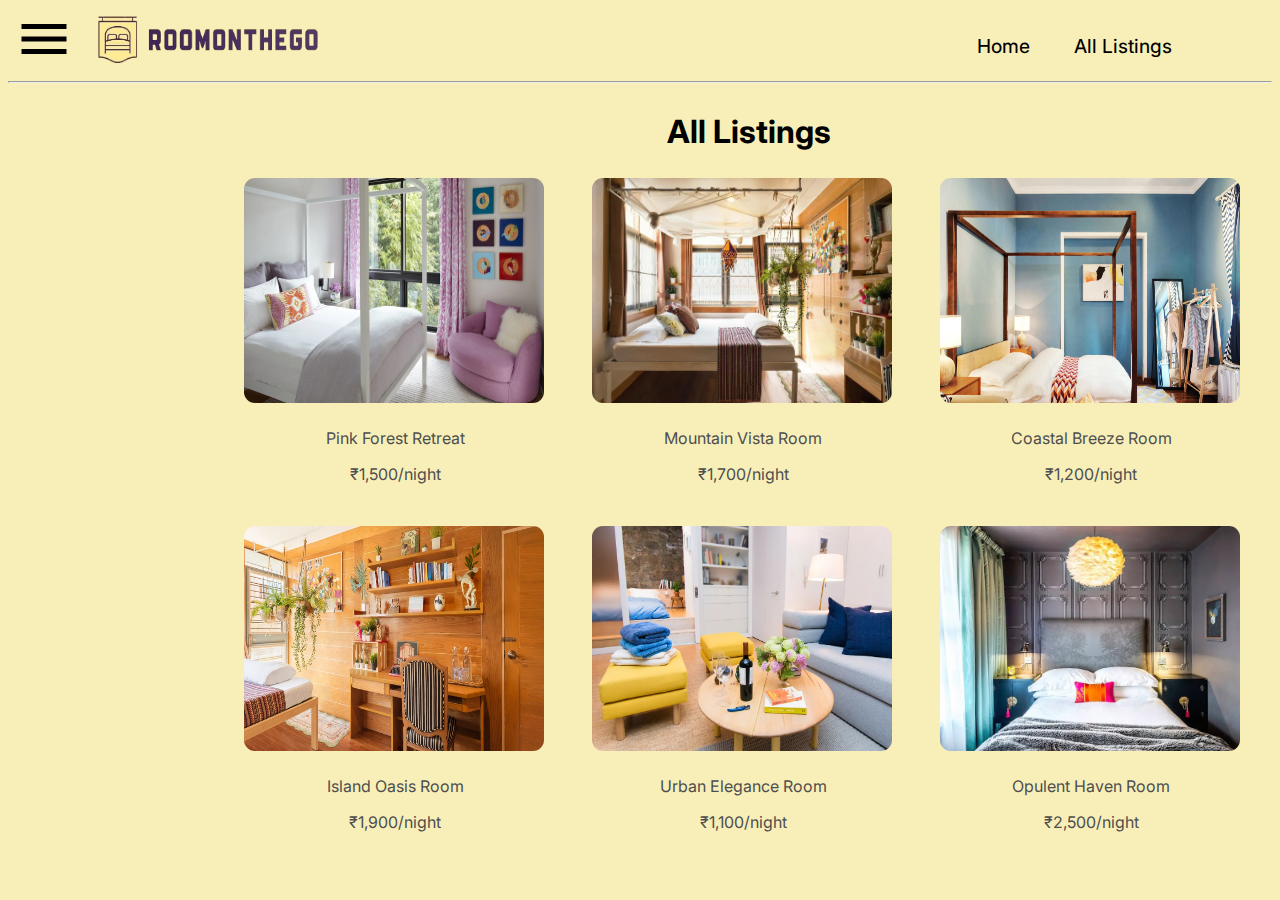
<file: listings.html>
<!DOCTYPE html>
<html lang="en">

<head>
  <meta charset="UTF-8" />
  <meta name="viewport" content="width=device-width, initial-scale=1.0" />
  <title>RoomOnTheGo</title>
  <link rel="stylesheet" href="styles.css" />
  <link rel="stylesheet"
    href="https://fonts.googleapis.com/css2?family=Material+Symbols+Outlined:opsz,wght,FILL,GRAD@20..48,100..700,0..1,-50..200" />
</head>

<body>
  <div class="main">
    <div class="main-page">
      <div class="nav">
        <div class="nav-links-container">
          <button onclick="toggleSidebar()" style="border: none; background-color: rgba(250, 237, 0, 0)">
            <span class="material-symbols-outlined" style="font-size: 60px">menu</span>
          </button>
          <img src="logo-3.png" alt="Logo" width="256" height="64" style="margin-right: 6px" />
          <!-- <h2 class="logo">Logo</h2> -->
          <nav class="navigation">
            <div class="navi-wrapper">
              <a href="index.html">Home</a>
              <a href="listings.html">All Listings</a>
            </div>
            <!-- <button class="btnLogin-popup">Login</button> -->
          </nav>
        </div>
      </div>
      <hr />
      <div class="content">
        <div class="sidebar closed">
          <div class="sidebar-content">
            <h3>Filter:</h3>
            <input type="text" />
            <button>
              <span class="material-symbols-outlined">search</span>
            </button>
            <!-- <p>Filter Deez nutsnadflkdsalfkhfdlkj</p> -->
          </div>
        </div>
        <div class="main-content">
          <h1 class="heading-1">All Listings</h1>
          <div class="listings-container">
            <div class="listing">
              <a href="room-1.html" class="listing-link">
                <img class="listing-image" src="room-1.webp" />
                <p class="listing-text">Pink Forest Retreat</p>
                <p class="listing-text">₹1,500/night</p>
              </a>
            </div>
            <div class="listing">
              <a href="room-2.html" class="listing-link">
                <img class="listing-image" src="room-2.webp" />
                <p class="listing-text">Mountain Vista Room</p>
                <p class="listing-text">₹1,700/night</p>
              </a>
            </div>
            <div class="listing">
              <a href="room-3.html" class="listing-link">
                <img class="listing-image" src="room-3.webp" />
                <p class="listing-text">Coastal Breeze Room</p>
                <p class="listing-text">₹1,200/night</p>
              </a>
            </div>
            <div class="listing">
              <a href="room-4.html" class="listing-link">
                <img class="listing-image" src="room-4.webp" />
                <p class="listing-text">Island Oasis Room</p>
                <p class="listing-text">₹1,900/night</p>
              </a>
            </div>
            <div class="listing">
              <a href="room-5.html" class="listing-link">
                <img class="listing-image" src="room-5.webp" />
                <p class="listing-text">Urban Elegance Room</p>
                <p class="listing-text">₹1,100/night</p>
              </a>
            </div>
            <div class="listing">
              <a href="room-6.html" class="listing-link">
                <img class="listing-image" src="room-6.webp" />
                <p class="listing-text">Opulent Haven Room</p>
                <p class="listing-text">₹2,500/night</p>
              </a>
            </div>
          </div>
        </div>
      </div>
    </div>
  </div>

  <script>
    function toggleSidebar() {
      const sidebar = document.querySelector(".sidebar");
      sidebar.classList.toggle("closed");
    }
  </script>
</body>

</html>
</file>
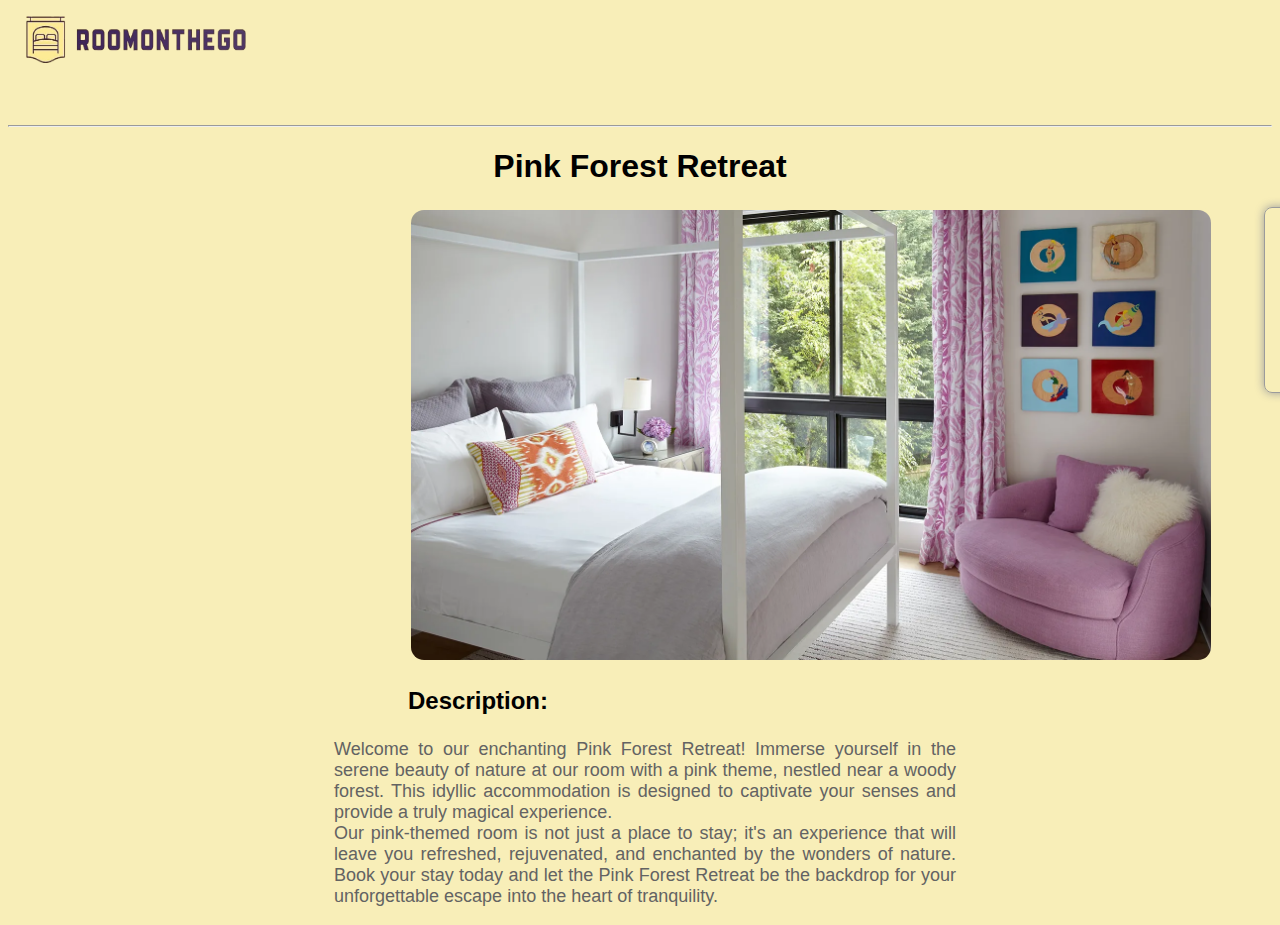
<file: room-1.html>
<!DOCTYPE html>
<html lang="en">

<head>
  <meta charset="UTF-8" />
  <meta name="viewport" content="width=device-width, initial-scale=1.0" />
  <title>RoomOnTheGo</title>
  <link rel="stylesheet" href="room.css" />
  <link rel="stylesheet"
    href="https://fonts.googleapis.com/css2?family=Material+Symbols+Outlined:opsz,wght,FILL,GRAD@20..48,100..700,0..1,-50..200" />
</head>

<body>
  <div class="main">
    <div class="nav">
      <img src="logo-3.png" alt="Logo" width="256" height="64" style="margin-right: 6px" />
      <div class="nav-links">
        <nav class="navigation">
          <div class="navi-wrapper">
            <a href="index.html">Home</a>
            <a href="listings.html">All Listings</a>
          </div>
          <!-- <button class="btnLogin-popup">Login</button> -->
        </nav>
      </div>
    </div>
    <hr />
    <div class="content">
      <h1>Pink Forest Retreat</h1>
      <div class="banner">
        <img src="room-1.webp" class="banner-image" />
        <div class="tmo">
          <div class="price-div">
            <h3>Price: </h3>
            <p class="price">₹1,500/night</p>
            <button class="book-button">Book Now</button>
          </div>
        </div>
      </div>
      <h3 class="description-text">Description:</h3>
      <p class="room-description">
        Welcome to our enchanting Pink Forest Retreat! Immerse yourself in the
        serene beauty of nature at our room with a pink theme, nestled near a
        woody forest. This idyllic accommodation is designed to captivate your
        senses and provide a truly magical experience.<br>Our pink-themed room is not just a
        place to stay; it's an experience that will leave you refreshed,
        rejuvenated, and enchanted by the wonders of nature. Book your stay
        today and let the Pink Forest Retreat be the backdrop for your
        unforgettable escape into the heart of tranquility.
      </p>
    </div>
  </div>
</body>

</html>
</file>
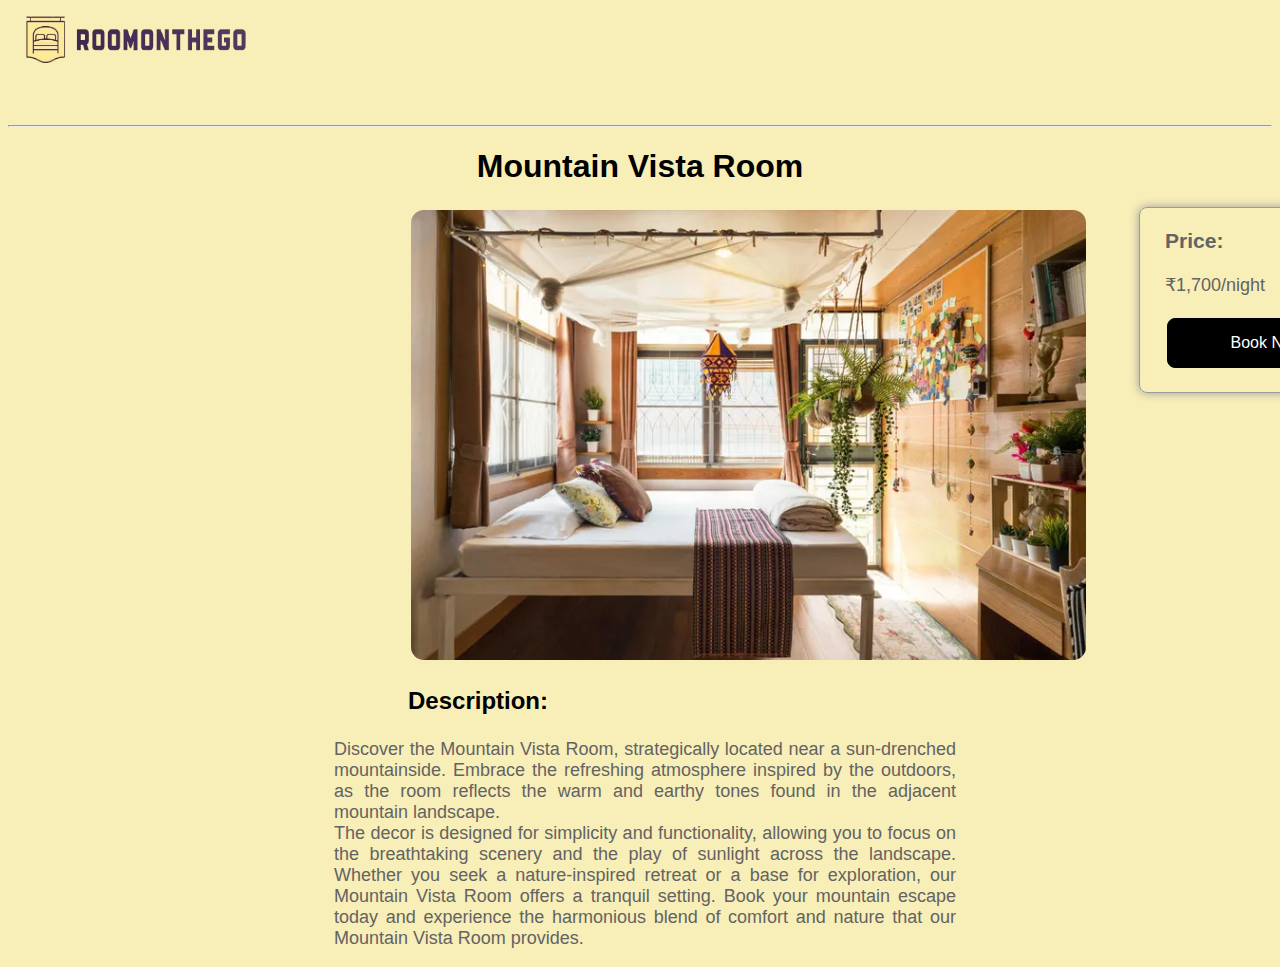
<file: room-2.html>
<!DOCTYPE html>
<html lang="en">

<head>
  <meta charset="UTF-8" />
  <meta name="viewport" content="width=device-width, initial-scale=1.0" />
  <title>RoomOnTheGo</title>
  <link rel="stylesheet" href="room.css" />
  <link rel="stylesheet"
    href="https://fonts.googleapis.com/css2?family=Material+Symbols+Outlined:opsz,wght,FILL,GRAD@20..48,100..700,0..1,-50..200" />
</head>

<body>
  <div class="main">
    <div class="nav">
      <img src="logo-3.png" alt="Logo" width="256" height="64" style="margin-right: 6px" />
      <div class="nav-links">
        <nav class="navigation">
          <div class="navi-wrapper">
            <a href="index.html">Home</a>
            <a href="listings.html">All Listings</a>
          </div>
          <!-- <button class="btnLogin-popup">Login</button> -->
        </nav>
      </div>
    </div>
    <hr />
    <div class="content">
      <h1>Mountain Vista Room</h1>
      <div class="banner">
        <img src="room-2.webp" class="banner-image" />
        <div class="tmo">
          <div class="price-div">
            <h3>Price: </h3>
            <p class="price">₹1,700/night</p>
            <button class="book-button">Book Now</button>
          </div>
        </div>
      </div>
      <h3 class="description-text">Description:</h3>
      <p class="room-description">
        Discover the Mountain Vista Room, strategically located near a
        sun-drenched mountainside. Embrace the refreshing atmosphere inspired
        by the outdoors, as the room reflects the warm and earthy tones found
        in the adjacent mountain landscape.<br> The decor is designed for
        simplicity and functionality, allowing you to focus on the
        breathtaking scenery and the play of sunlight across the landscape.
        Whether you seek a nature-inspired retreat or a base for exploration,
        our Mountain Vista Room offers a tranquil setting. Book your mountain escape today and experience
        the harmonious blend of comfort and nature that our Mountain Vista
        Room provides.
      </p>
    </div>
  </div>
</body>

</html>
</file>
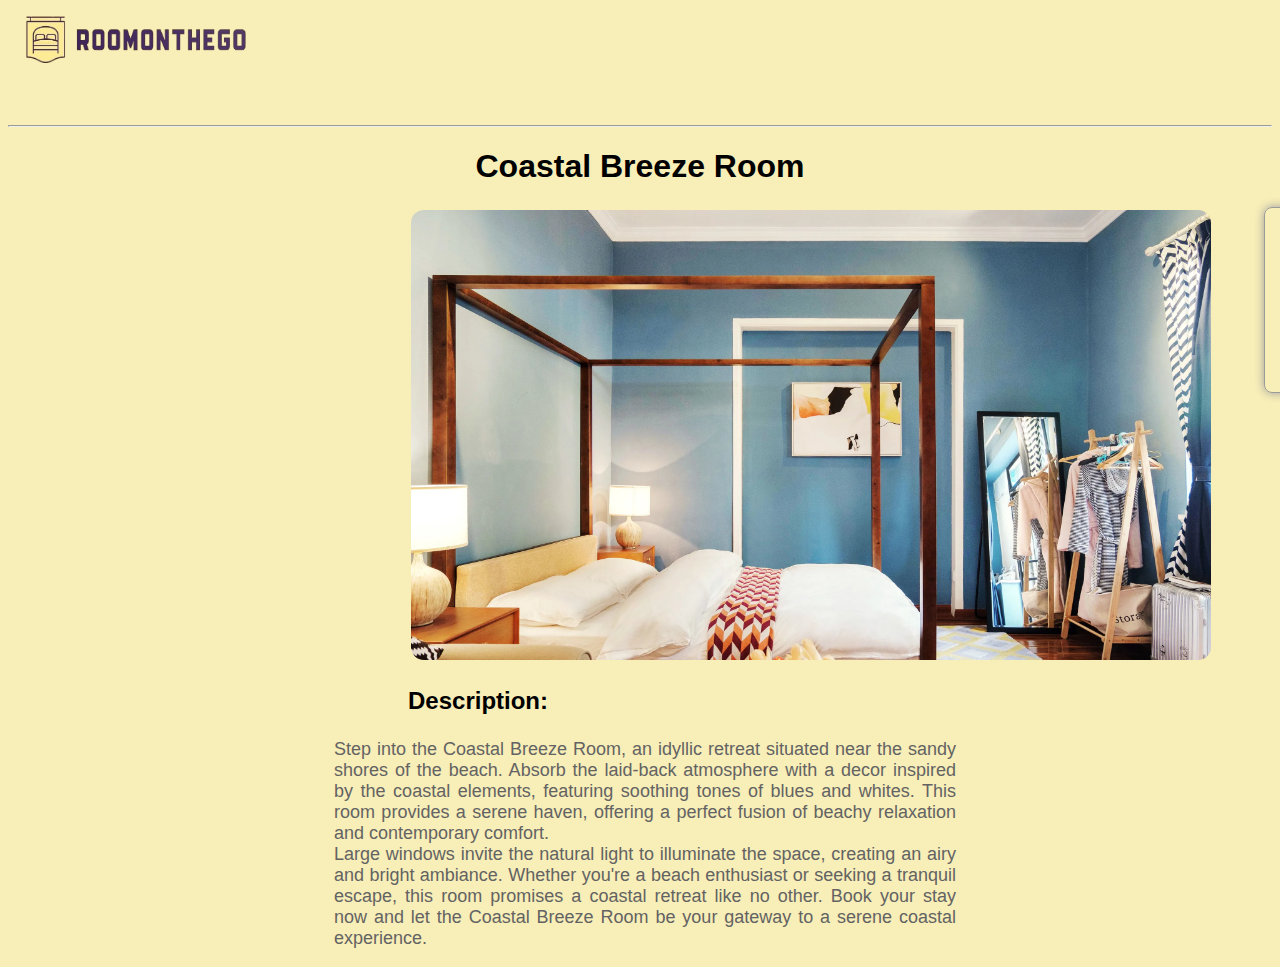
<file: room-3.html>
<!DOCTYPE html>
<html lang="en">

<head>
  <meta charset="UTF-8" />
  <meta name="viewport" content="width=device-width, initial-scale=1.0" />
  <title>RoomOnTheGo</title>
  <link rel="stylesheet" href="room.css" />
  <link rel="stylesheet"
    href="https://fonts.googleapis.com/css2?family=Material+Symbols+Outlined:opsz,wght,FILL,GRAD@20..48,100..700,0..1,-50..200" />
</head>

<body>
  <div class="main">
    <div class="nav">
      <img src="logo-3.png" alt="Logo" width="256" height="64" style="margin-right: 6px" />
      <div class="nav-links">
        <nav class="navigation">
          <div class="navi-wrapper">
            <a href="index.html">Home</a>
            <a href="listings.html">All Listings</a>
          </div>
          <!-- <button class="btnLogin-popup">Login</button> -->
        </nav>
      </div>
    </div>
    <hr />
    <div class="content">
      <h1>Coastal Breeze Room</h1>
      <div class="banner">
        <img src="room-3.webp" class="banner-image" />
        <div class="tmo">
          <div class="price-div">
            <h3>Price: </h3>
            <p class="price">₹1,200/night</p>
            <button class="book-button">Book Now</button>
          </div>
        </div>
      </div>
      <h3 class="description-text">Description:</h3>
      <p class="room-description">
        Step into the Coastal Breeze Room, an idyllic retreat situated near
        the sandy shores of the beach. Absorb the laid-back atmosphere with a
        decor inspired by the coastal elements, featuring soothing tones of
        blues and whites. This room provides a serene haven, offering a
        perfect fusion of beachy relaxation and contemporary comfort.<br> Large
        windows invite the natural light to illuminate the space, creating an
        airy and bright ambiance. Whether you're a beach enthusiast or
        seeking a tranquil escape, this room promises a coastal retreat like
        no other. Book your stay now and let the Coastal Breeze Room be your
        gateway to a serene coastal experience.
      </p>
    </div>
  </div>
</body>

</html>
</file>
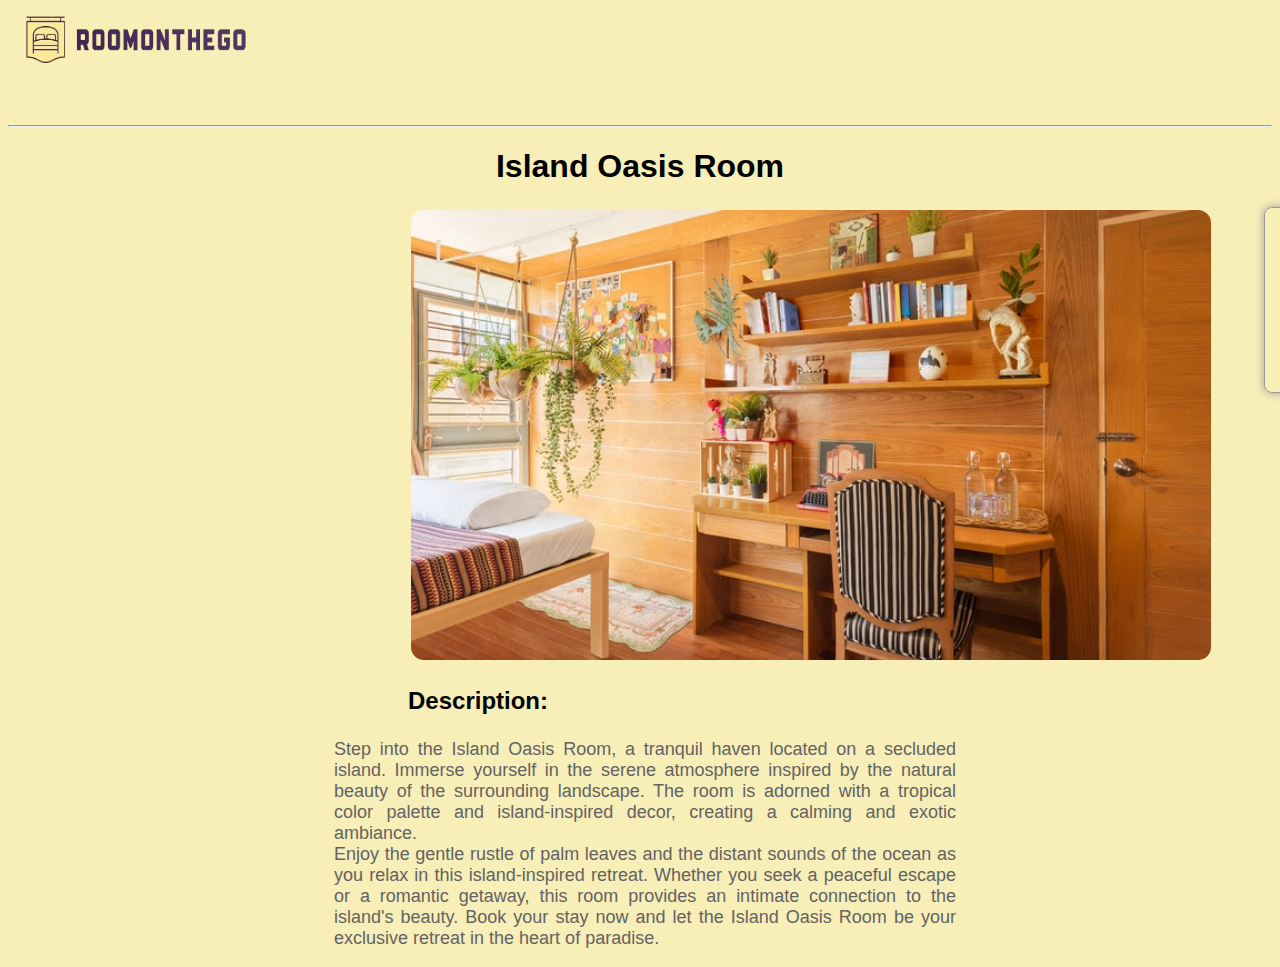
<file: room-4.html>
<!DOCTYPE html>
<html lang="en">

<head>
  <meta charset="UTF-8" />
  <meta name="viewport" content="width=device-width, initial-scale=1.0" />
  <title>RoomOnTheGo</title>
  <link rel="stylesheet" href="room.css" />
  <link rel="stylesheet"
    href="https://fonts.googleapis.com/css2?family=Material+Symbols+Outlined:opsz,wght,FILL,GRAD@20..48,100..700,0..1,-50..200" />
</head>

<body>
  <div class="main">
    <div class="nav">
      <img src="logo-3.png" alt="Logo" width="256" height="64" style="margin-right: 6px" />
      <div class="nav-links">
        <nav class="navigation">
          <div class="navi-wrapper">
            <a href="index.html">Home</a>
            <a href="listings.html">All Listings</a>
          </div>
          <!-- <button class="btnLogin-popup">Login</button> -->
        </nav>
      </div>
    </div>
    <hr />
    <div class="content">
      <h1>Island Oasis Room</h1>
      <div class="banner">
        <img src="room-4.webp" class="banner-image" />
        <div class="tmo">
          <div class="price-div">
            <h3>Price: </h3>
            <p class="price">₹1,900/night</p>
            <button class="book-button">Book Now</button>
          </div>
        </div>
      </div>
      <h3 class="description-text">Description:</h3>
      <p class="room-description">
        Step into the Island Oasis Room, a tranquil haven located on a
        secluded island. Immerse yourself in the serene atmosphere inspired by
        the natural beauty of the surrounding landscape. The room is adorned
        with a tropical color palette and island-inspired decor, creating a
        calming and exotic ambiance. <br>Enjoy the gentle rustle of palm
        leaves and the distant sounds of the ocean as you relax in this
        island-inspired retreat. Whether you seek a peaceful escape or a romantic getaway,
        this room provides an intimate connection to the island's beauty. Book
        your stay now and let the Island Oasis Room be your exclusive retreat
        in the heart of paradise.
      </p>
    </div>
  </div>
</body>

</html>
</file>
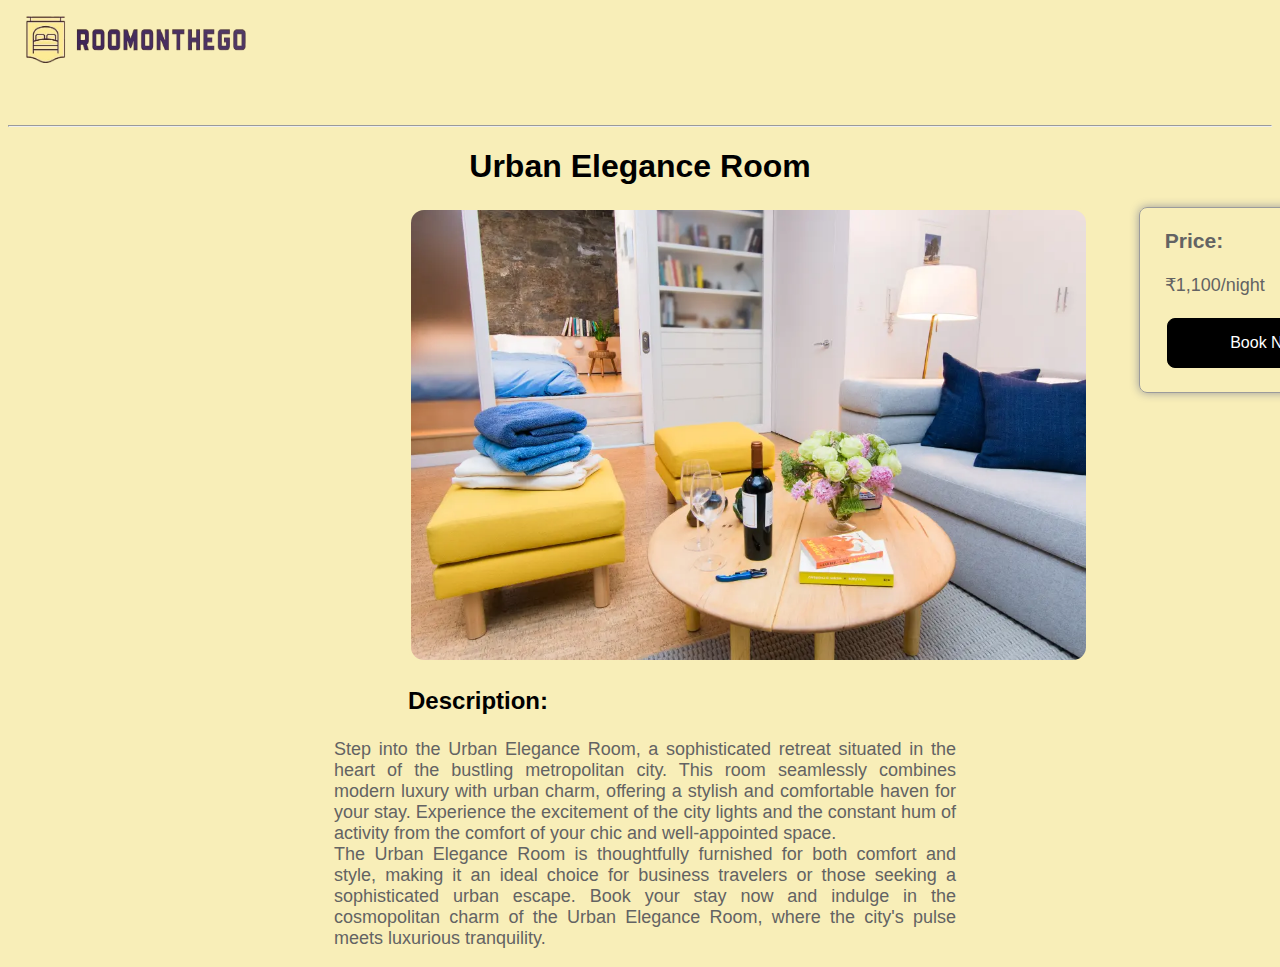
<file: room-5.html>
<!DOCTYPE html>
<html lang="en">

<head>
  <meta charset="UTF-8" />
  <meta name="viewport" content="width=device-width, initial-scale=1.0" />
  <title>RoomOnTheGo</title>
  <link rel="stylesheet" href="room.css" />
  <link rel="stylesheet"
    href="https://fonts.googleapis.com/css2?family=Material+Symbols+Outlined:opsz,wght,FILL,GRAD@20..48,100..700,0..1,-50..200" />
</head>

<body>
  <div class="main">
    <div class="nav">
      <img src="logo-3.png" alt="Logo" width="256" height="64" style="margin-right: 6px" />
      <div class="nav-links">
        <nav class="navigation">
          <div class="navi-wrapper">
            <a href="index.html">Home</a>
            <a href="listings.html">All Listings</a>
          </div>
          <!-- <button class="btnLogin-popup">Login</button> -->
        </nav>
      </div>
    </div>
    <hr />
    <div class="content">
      <h1>Urban Elegance Room</h1>
      <div class="banner">
        <img src="room-5.webp" class="banner-image" />
        <div class="tmo">
          <div class="price-div">
            <h3>Price: </h3>
            <p class="price">₹1,100/night</p>
            <button class="book-button">Book Now</button>
          </div>
        </div>
      </div>
      <h3 class="description-text">Description:</h3>
      <p class="room-description">
        Step into the Urban Elegance Room, a sophisticated retreat situated in
        the heart of the bustling metropolitan city. This room seamlessly
        combines modern luxury with urban charm, offering a stylish and
        comfortable haven for your stay.
        Experience the excitement of the city lights and the constant hum of
        activity from the comfort of your chic and well-appointed space.<br> The
        Urban Elegance Room is thoughtfully furnished for both comfort and
        style, making it an ideal choice for business travelers or those
        seeking a sophisticated urban escape. Book your stay now and indulge
        in the cosmopolitan charm of the Urban Elegance Room, where the city's
        pulse meets luxurious tranquility.
      </p>
    </div>
  </div>
</body>

</html>
</file>
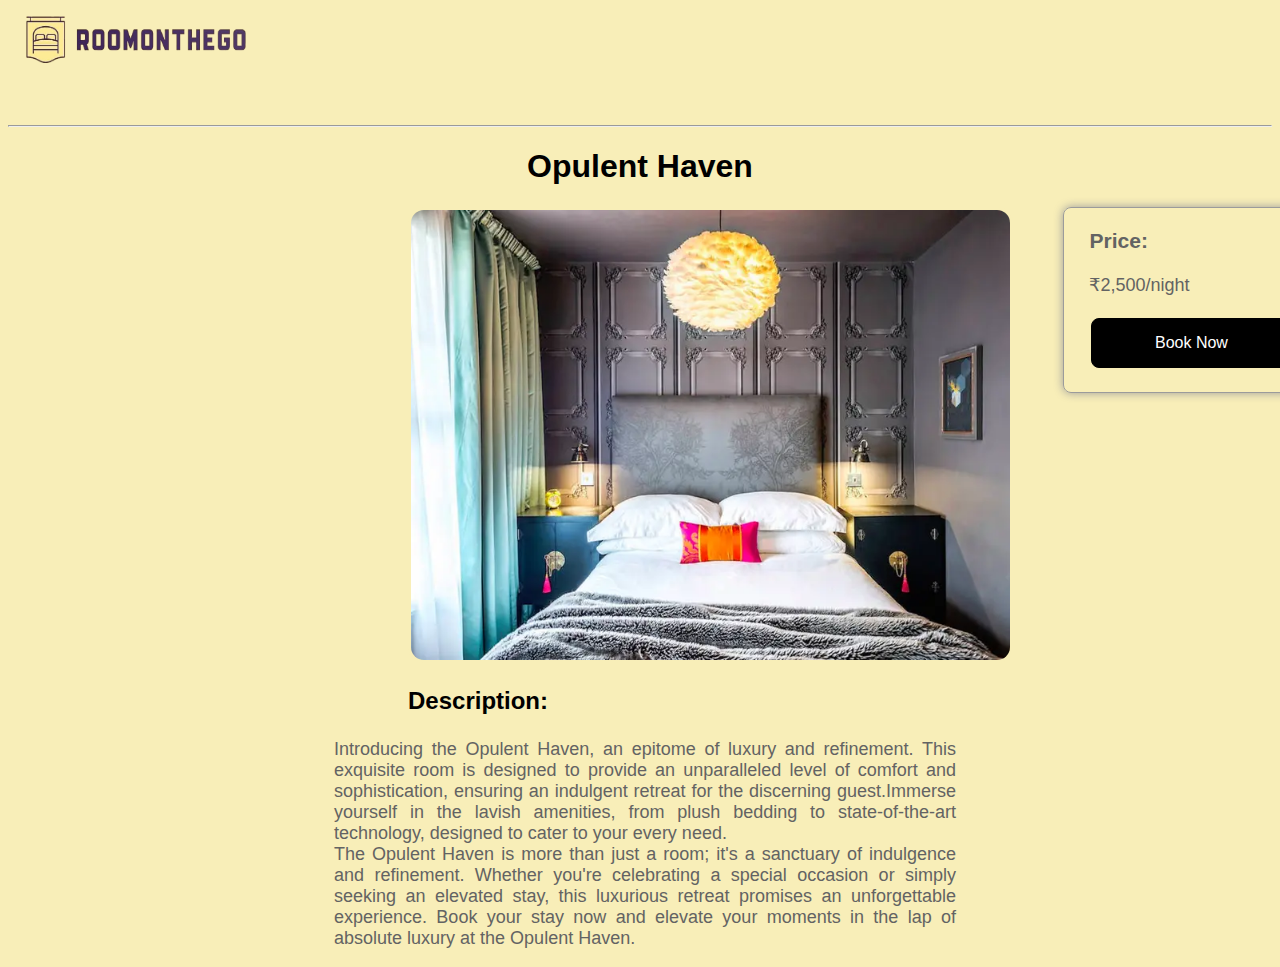
<file: room-6.html>
<!DOCTYPE html>
<html lang="en">

<head>
  <meta charset="UTF-8" />
  <meta name="viewport" content="width=device-width, initial-scale=1.0" />
  <title>RoomOnTheGo</title>
  <link rel="stylesheet" href="room.css" />
  <link rel="stylesheet"
    href="https://fonts.googleapis.com/css2?family=Material+Symbols+Outlined:opsz,wght,FILL,GRAD@20..48,100..700,0..1,-50..200" />
</head>

<body>
  <div class="main">
    <div class="nav">
      <img src="logo-3.png" alt="Logo" width="256" height="64" style="margin-right: 6px" />
      <div class="nav-links">
        <nav class="navigation">
          <div class="navi-wrapper">
            <a href="index.html">Home</a>
            <a href="listings.html">All Listings</a>
          </div>
          <!-- <button class="btnLogin-popup">Login</button> -->
        </nav>
      </div>
    </div>
    <hr />
    <div class="content">
      <h1>Opulent Haven</h1>
      <div class="banner">
        <img src="room-6.webp" class="banner-image" />
        <div class="tmo">
          <div class="price-div">
            <h3>Price: </h3>
            <p class="price">₹2,500/night</p>
            <button class="book-button">Book Now</button>
          </div>
        </div>
      </div>
      <h3 class="description-text">Description:</h3>
      <p class="room-description">
        Introducing the Opulent Haven, an epitome of luxury and refinement.
        This exquisite room is designed to provide an unparalleled level of
        comfort and sophistication, ensuring an indulgent retreat for the
        discerning guest.Immerse yourself in the lavish
        amenities, from plush bedding to state-of-the-art technology, designed
        to cater to your every need.<br> The Opulent Haven is more than just a
        room; it's a sanctuary of indulgence and refinement. Whether you're
        celebrating a special occasion or simply seeking an elevated stay,
        this luxurious retreat promises an unforgettable experience. Book your
        stay now and elevate your moments in the lap of absolute luxury at the
        Opulent Haven.
      </p>
    </div>
  </div>
</body>

</html>
</file>
<file: styles.css>
@import url("https://fonts.googleapis.com/css2?family=Inter:wght@100..900&display=swap");

.material-symbols-outlined {
  font-variation-settings: "FILL" 0, "wght" 400, "GRAD" 0, "opsz" 24;
  font-size: 158.5px;
  /* float: left; */
}

body {
  font-family: "Inter", sans-serif;
  font-optical-sizing: auto;
  font-style: normal;
  background-color: rgb(248, 238, 184);
}

.main {
  display: flex;
}

.main-page {
  width: 100%;
}

.nav {
  /* width: 100%; */
  /* background-color: rgb(169, 169, 169); */
  /* padding-bottom: 3rem; */
  margin: 0px;
  padding: 0px;
}

.content {
  /* height: 80%; */
  width: 100%;
  display: flex;
}

.nav-links-container {
  display: flex;
}

.nav-links {
  padding-left: 15px;
  margin-top: 28px;
  text-decoration: none;
  font-weight: 450;
}

.nav-links:link {
  color: black;
}
.nav-links a::after {
  content: "";
  position: absolute;
  left: 0;
  bottom: -6px;
  width: 100%;
  height: 3px;
  background: black;
  border-radius: 5px;
  transform: scaleX(0);
  transition: transform 0.5s;
}

.nav-links:visited {
  color: rgb(78, 78, 78);
}

.nav-links a:hover::after {
  transform-origin: left;
  transform: scaleX(1);
}

.listings-container {
  display: grid;
  /* grid-template-columns: auto; */
  grid: 33% / auto auto auto;
  margin-left: 40%;
  grid-gap: 3rem;
  justify-content: center;
  grid-template-rows: 300px 300px;
  grid-template-columns: 300px 300px 300px;
  text-align: center;
}

.heading-1 {
  margin-left: 63%;
}

.listing {
  /* margin-bottom: 12rem; */
  margin: 0px;
  padding-bottom: 14rem;
  /* border: 1px solid black; */
}
.listing-image:hover {
  width: 330px;
  height: 247.5px;
  transition: all 0.2s linear;
}
.listing-image:not(:hover) {
  width: 300px;
  height: 225px;
  transition: all 0.2s linear;
}

.listing:hover {
  /* background-color: #ffffff; */
}

.listing-image {
  border: 5px solid rgb(248, 238, 184);
  border-radius: 16px;
  width: 300px;
  height: 225px;
}

.listing-link {
  text-decoration: none;
}

.sidebar {
  /* border: 1px solid black; */
  flex: 0 0 200px;
  flex-direction: column;
  backdrop-filter: blur(30px) saturate(2);
  -webkit-backdrop-filter: blur(30px) saturate(2);
  padding-inline: 0;
  padding-block: 13px;
  overflow-y: auto;
  overflow-x: hidden;
  transition: 1s cubic-bezier(0.36, -0.01, 0, 0.77);
  height: 100%;
  white-space: nowrap;
  margin-right: 2rem;
  background-color: #a1a1a1;
  padding-right: 2rem;
  padding-left: 1rem;
}

.sidebar.closed {
  flex-basis: 0;
  padding: 0px;
}

.sidebar-content {
  /* border: 1px solid black; */
  /* background-color: aqua; */
  /* display: none; */
  display: block;
  /* margin-right: 200px; */
}

.listing-text {
  color: rgb(78, 78, 78);
  margin-left: 4%;
}

.main-content-image {
  width: 600px;
  height: 300px;
  text-align: center;
}

.navigation {
  display: flex;
  /* text-align: center; */
  /* margin-right: 100px; */
  justify-content: right;
  align-items: center;
  padding-bottom: 10px;
  /* float: right; */
  width: 100%;
}
.navi-wrapper {
  margin-right: 100px;
  float: right;
}
.navigation a {
  position: relative;
  font-size: 1.2rem;
  color: black;
  text-decoration: none;
  font-weight: 450;
  margin-left: 40px;
  top: 10px;
  text-align: center;
  /* margin-top: 100px; */
  /* padding-top: 10px; */
}
.navigation a::after {
  content: "";
  position: absolute;
  left: 0;
  bottom: -6px;
  width: 100%;
  height: 3px;
  background: black;
  border-radius: 5px;
  transform: scaleX(0);
  transition: transform 0.5s;
}
.navigation a:hover::after {
  transform-origin: left;
  transform: scaleX(1);
}

.navigation .btnLogin-popup {
  width: 120px;
  height: 50px;
  background: transparent;
  border: 3px solid black;
  outline: none;
  border-radius: 5px;
  cursor: pointer;
  font-size: 1.2rem;
  color: black;
  margin-left: 40px;
  transition: 0.5s;
}
.navigation .btnLogin-popup:hover {
  background: white;
  color: black;
}

header {
  position: fixed;
  top: 0;
  left: 0;
  width: 100%;
  padding: 20px 100px;
  display: flex;
  justify-content: space-between;
  align-items: center;
  z-index: 99;
}
.logo {
  font-size: 2rem;
  color: black;
  user-select: none;
}
/* .navigation a {
  position: relative;
  font-size: 1.2rem;
  color: black;
  text-decoration: none;
  font-weight: 450;
  margin-left: 40px;
}
.navigation a::after {
  content: "";
  position: absolute;
  left: 0;
  bottom: -6px;
  width: 100%;
  height: 3px;
  background: black;
  border-radius: 5px;
  transform: scaleX(0);
  transition: transform 0.5s;
}
.navigation a:hover::after {
  transform-origin: left;
  transform: scaleX(1);
}

.navigation .btnLogin-popup {
  width: 120px;
  height: 50px;
  background: transparent;
  border: 3px solid black;
  outline: none;
  border-radius: 5px;
  cursor: pointer;
  font-size: 1.2rem;
  color: black;
  margin-left: 40px;
  transition: 0.5s;
}
.navigation .btnLogin-popup:hover {
  background: white;
  color: black;
} */
.wrapper {
  position: relative;
  width: 350px;
  height: 380px;
  background: transparent;
  border: 2px solid black;
  border-radius: 20px;
  backdrop-filter: blur(8px);
  box-shadow: 0 0 30px;
  display: flex;
  justify-content: center;
  align-items: center;
  transform: scale(0);
  overflow: hidden;
}

.wrapper.active-popup {
  transform: scale(1);
}
.wrapper.form-boxx {
  width: 100%;
  padding: 40px;
}
.wrapper .icon-close {
  position: absolute;
  top: 0;
  right: 0;
  width: 45px;
  height: 45px;
  background: black;
  font-size: 2em;
  color: white !important;
  display: flex;
  justify-content: center;
  align-items: center;
  border-bottom-left-radius: 20px;
  cursor: pointer;
  z-index: 5;
}
.form-box h2 {
  font-size: 2em;
  color: black;
  text-align: center;
}
.input-box {
  position: relative;
  width: 100%;
  height: 50px;
  border-bottom: 2px solid black;
  margin: 30px 0;
}
.input-box label {
  position: absolute;
  top: 50%;
  left: 5px;
  transform: translateY(-50%);
  font-size: 1rem;
  color: black;
  font-weight: 500;
  pointer-events: none;
  transition: 0.5s;
}
.input-box input:focus ~ label,
.input-box input:valid ~ label {
  top: -5px;
}

.input-box input {
  width: 100%;
  height: 100%;
  background-color: transparent;
  border: none;
  outline: none;
  font-size: 1rem;
  color: black;
  font-weight: 500;
  padding: 0 35px 0 5px;
}
.input-box .icon {
  position: relative;
  right: 8px;
  font-size: 1.2em;
  color: black;
  line-height: 58px;
}
.remember-forget {
  font-size: 0.9rem;
  color: black;
  font-weight: 600;
  margin: -15px 0 15px;
  display: flex;
  justify-content: space-between;
}
.remember-forget label input {
  color: black;
  margin-right: 3px;
}
.remember-forget a {
  color: black;
  text-decoration: none;
}
.remember-forget a:hover {
  text-decoration: underline;
}
.btn {
  width: 100%;
  height: 45px;
  background: black;
  border: none;
  outline: none;
  border-radius: 6px;
  cursor: pointer;
  font-size: 1em;
  color: rgb(248, 238, 184);
}
.login-register {
  font-size: 0.9em;
  color: black;
  text-align: center;
  font-weight: 500;
  margin: 25px 0 10px;
}
</file>
<file: room.css>
body {
  font-family: "Inter", sans-serif;
  font-optical-sizing: auto;
  font-style: normal;
  background-color: rgb(248, 238, 184);
}

.main {
  margin: 0px;
}

.nav {
  display: flex;
  vertical-align: middle;
  width: 100%;
  /* flex-direction: row-reverse; */
}

.nav-links-container {
  display: flex;
  width: 100%;
}

.nav-links {
  padding-left: 15px;
  margin-top: 28px;
  text-decoration: none;
  font-size: 18px;
}

.nav-links:link {
  color: black;
}

.nav-links:visited {
  color: rgb(78, 78, 78);
}

.content {
  text-align: center;
}

.banner-image {
  width: 800px;
  height: 450px;
  border: 3px solid rgb(248, 238, 184);
  border-radius: 16px;
  margin-left: 400px;
}
.description-text {
  font-size: 24px;
  text-align: left;
  margin-left: 400px;
}
.room-description {
  /* width: 800px; */
  font-size: 18px;
  text-align: justify;
  margin-top: 10px;
  margin-left: 10px;
  padding-left: 25%;
  padding-right: 25%;
  color: rgb(99, 99, 99);
}

.banner {
  display: flex;
}

.price-div {
  /* width: 800px; */
  font-size: 18px;
  text-align: justify;
  color: rgb(99, 99, 99);
  border: 1px solid rgb(155, 155, 155);
  border-radius: 8px;
  padding-left: 25px;
  padding-right: 25px;
  padding-bottom: 20px;
  margin-left: 50px;
  box-shadow: 0px 0px 10px rgb(155, 155, 155);
}

.book-button {
  background-color: black;
  border: none;
  color: white;
  padding: 15px 32px;
  text-align: center;
  text-decoration: none;
  display: inline-block;
  font-size: 16px;
  margin: 4px 2px;
  cursor: pointer;
  border-radius: 8px;
  width: 200px;
  height: 50px;
  border: 1px double black;
}

.book-button:active {
  background-color: rgba(255, 182, 87, 0.99);
}

.navigation {
  display: flex;
  text-align: center;
  justify-content: right;
  padding-bottom: 10px;
  margin-bottom: 5px;
  width: 100%;
}
.navi-wrapper {
  /* margin-right: 100px; */
  float: right;
  margin-left: 1000px;
}
.navigation a {
  position: relative;
  font-size: 1.2rem;
  color: black;
  text-decoration: none;
  font-weight: 450;
  margin-left: 40px;
  top: 5px;
  text-align: center;
  /* margin-top: 100px; */
  /* padding-top: 10px; */
}
.navigation a::after {
  content: "";
  position: absolute;
  left: 0;
  bottom: -6px;
  width: 100%;
  height: 3px;
  background: black;
  border-radius: 5px;
  transform: scaleX(0);
  transition: transform 0.5s;
}
.navigation a:hover::after {
  transform-origin: left;
  transform: scaleX(1);
}

.navigation .btnLogin-popup {
  width: 120px;
  height: 50px;
  background: transparent;
  border: 3px solid black;
  outline: none;
  border-radius: 5px;
  cursor: pointer;
  font-size: 1.2rem;
  color: black;
  margin-left: 40px;
  transition: 0.5s;
}
.navigation .btnLogin-popup:hover {
  background: white;
  color: black;
}
</file>
